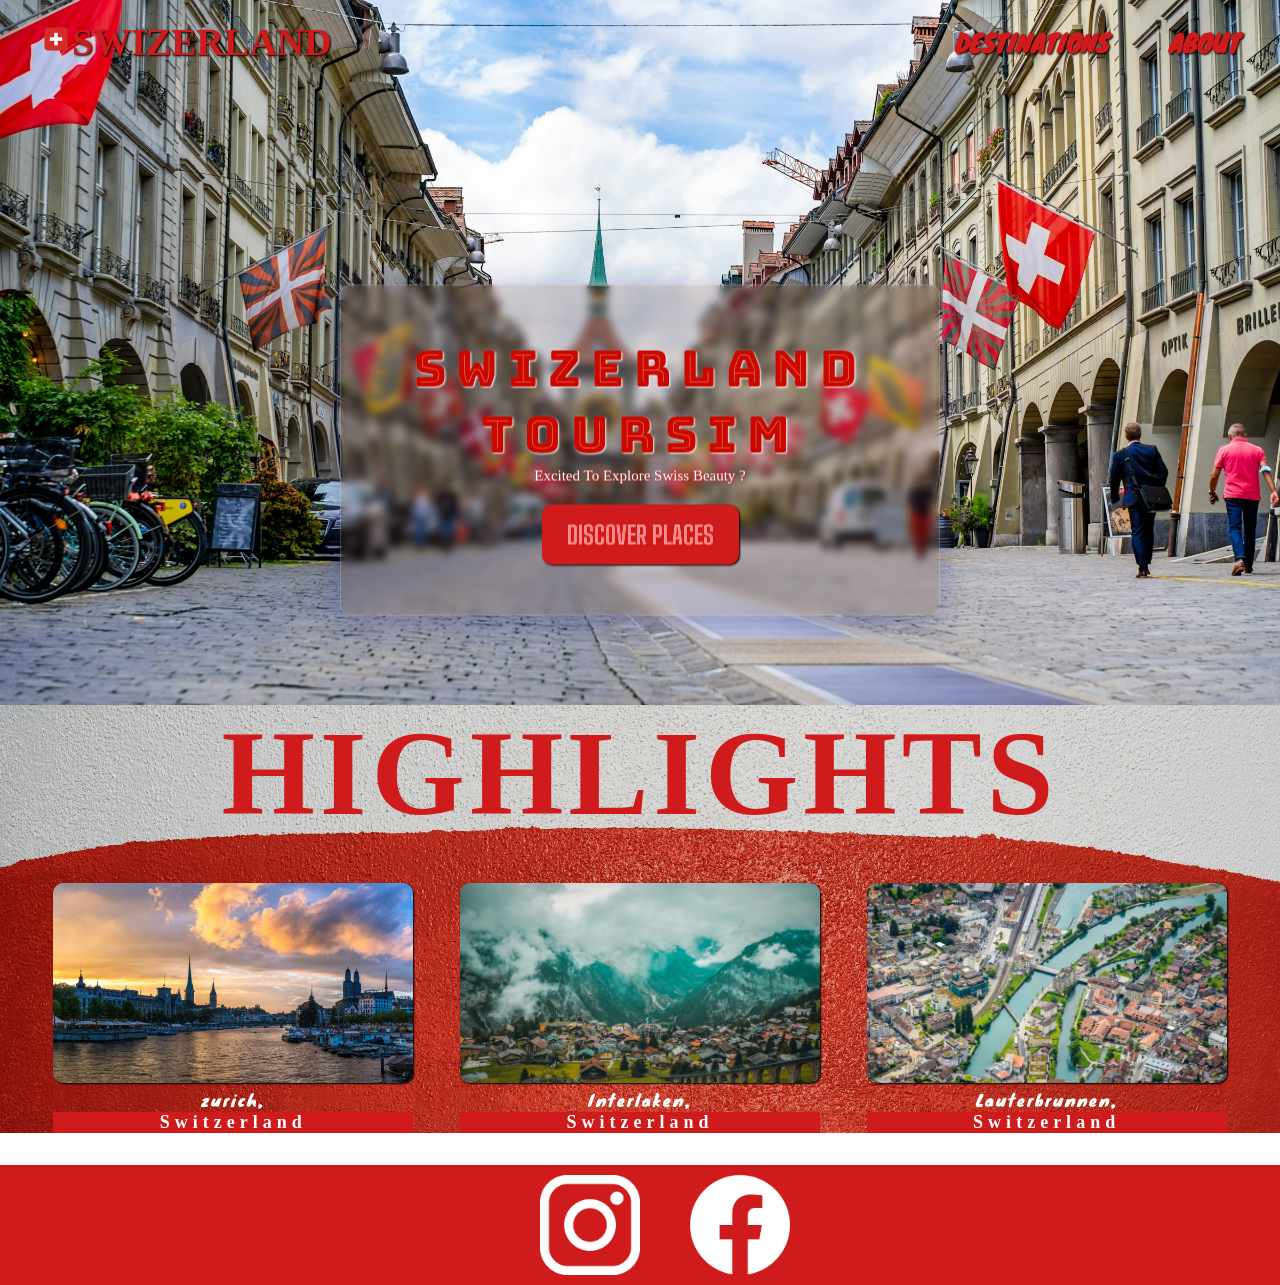
<file: index.html>
<!doctype html>
<html lang="en">
  <head>
    <meta charset="UTF-8" />
    <meta name="viewport" content="width=device-width, initial-scale=1.0" />
    <style>
      @import url("https://fonts.googleapis.com/css2?family=Knewave&family=Luckiest+Guy&display=swap");
      @import url("https://fonts.googleapis.com/css2?family=Knewave&display=swap");
      @import url("https://fonts.googleapis.com/css2?family=Bungee+Tint&display=swap");
      @import url("https://fonts.googleapis.com/css2?family=Big+Shoulders+Inline:opsz,wght@10..72,100..900&display=swap");
    </style>
    <link rel="shortcut icon" href="images/globe.png" type="png" />
    <link rel="stylesheet" href="style.css" />
    <link rel="stylesheet" href="hover-page.css" />
    <link
      rel="icon"
      type="image/png"
      sizes="32x32"
      href="images/icons/favicon-32x32.png"
    />
    <title>Switzerland Tourism | Travel Goals</title>
  </head>
  <body>
    <header>
      <div class="header-container">
        <a href="">
          <img
            src="images/icons/favicon-32x32.png"
            alt="swizerland-flag"
          />swizerland</a
        >
      </div>
      <nav>
        <ul>
          <li class="header-list"><a href="">destinations</a></li>
          <li class="header-list"><a href="">about</a></li>
        </ul>
      </nav>
    </header>
    <main>
      <section id="travel-swizerland">
        <div id="travel-content">
          <h1>swizerland <span>toursim</span></h1>
          <p>excited to explore swiss beauty ?</p>
          <a href="places.html">discover places</a>
        </div>
      </section>
      <section id="highlights-container">
        <h1>highlights</h1>
        <ul id="destinations">
          <li id="destination">
            <img
              src="images/places/pexels-david-taljat-3748658-8585571.jpg"
              alt="zurich,swizerland"
            />
            <p>zurich,</p>
            <strong>Switzerland</strong>
          </li>
          <li id="destination">
            <img
              src="images/places/pexels-omid-visuals-2565301-4159867.jpg"
              alt="Interlaken,Switzerland

            "
            />
            <p>Interlaken,</p>
            <strong>Switzerland</strong>
          </li>
          <li id="destination">
            <img
              src="images/places/pexels-vikramdeo-6753901.jpg"
              alt="Lauterbrunnen,Switzerland "
            />
            <p>Lauterbrunnen,</p>
            <strong>Switzerland</strong>
          </li>
        </ul>
      </section>
    </main>
    <footer>
      <ul>
        <li>
          <a
            href="https://www.instagram.com/accounts/login/?hl=en"
            target="_blank"
            ><img src="images/icons/insta.png" alt="instagram-logo"
          /></a>
        </li>
        <li>
          <a
            href="https://www.facebook.com/login/?next=https%3A%2F%2Fwww.facebook.com%2F"
            target="_blank"
            ><img src="images/icons/facebook.png" alt="facebook-logo"
          /></a>
        </li>
      </ul>
    </footer>
  </body>
</html>
</file>
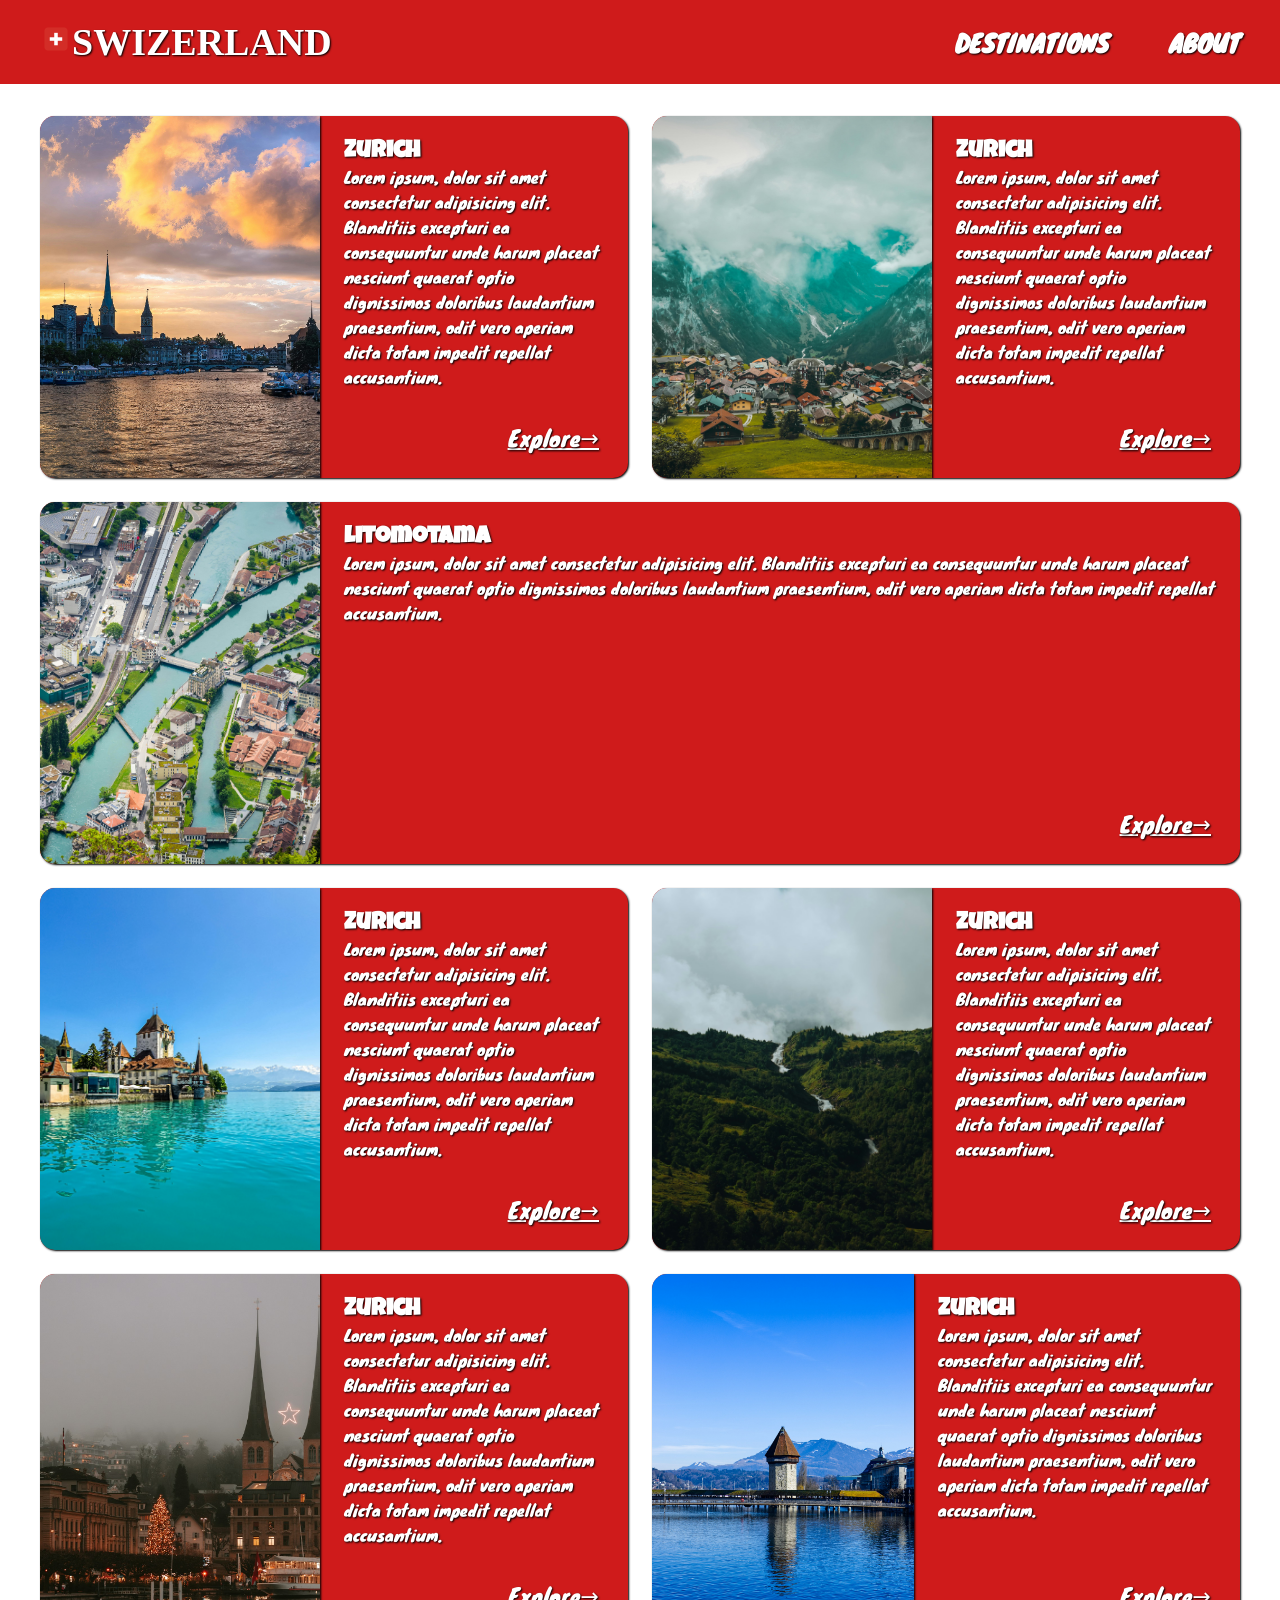
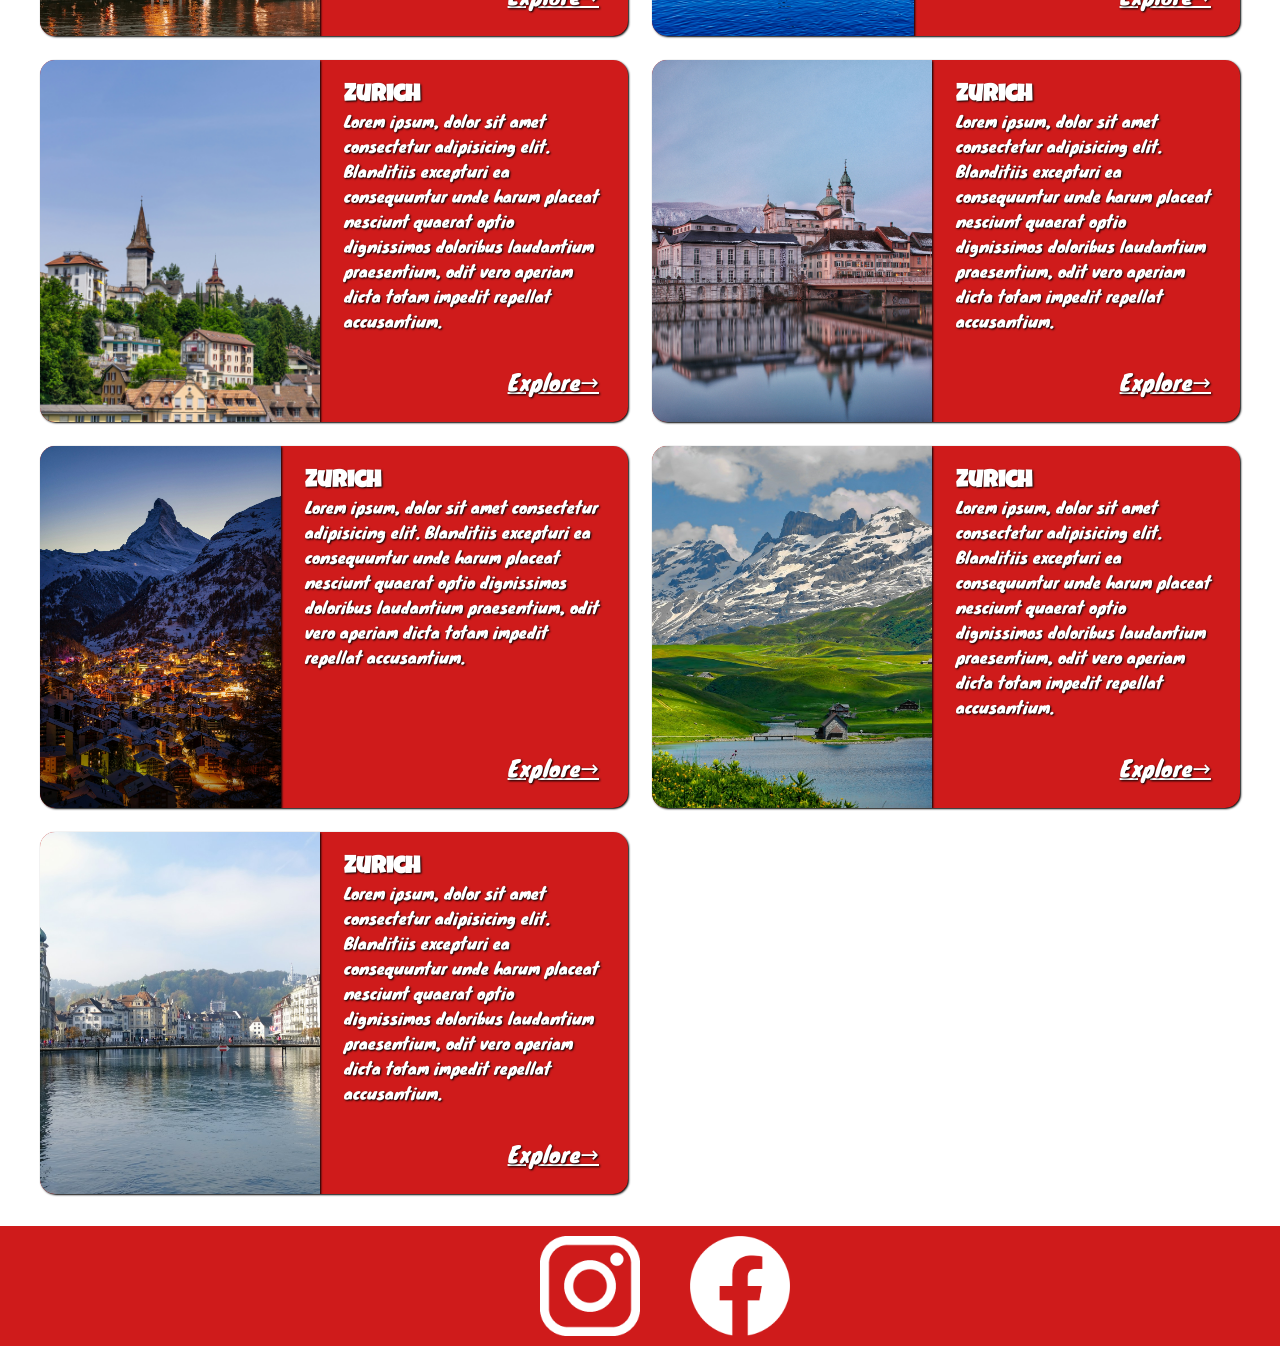
<file: places.html>
<!DOCTYPE html>
<html lang="en">
  <head>
    <meta charset="UTF-8" />
    <meta name="viewport" content="width=device-width, initial-scale=1.0" />
    <link
      rel="icon"
      type="image/png"
      sizes="32x32"
      href="images/icons/favicon-32x32.png"
    />
    <style>
      @import url("https://fonts.googleapis.com/css2?family=Knewave&family=Luckiest+Guy&display=swap");
      @import url("https://fonts.googleapis.com/css2?family=Knewave&display=swap");
      @import url("https://fonts.googleapis.com/css2?family=Bungee+Tint&display=swap");
      @import url("https://fonts.googleapis.com/css2?family=Big+Shoulders+Inline:opsz,wght@10..72,100..900&display=swap");
    </style>
    <link rel="stylesheet" href="places.css" />
    <link rel="stylesheet" href="hover-page.css" />
    <title>Discover Places</title>
  </head>
  <body>
    <header>
      <div class="header-container">
        <a href="index.html">
          <img
            src="images/icons/favicon-32x32.png"
            alt="swizerland-flag"
          />swizerland</a
        >
      </div>
      <nav>
        <ul>
          <li class="header-list"><a href="">destinations</a></li>
          <li class="header-list"><a href="">about</a></li>
        </ul>
      </nav>
    </header>
    <main>
      <ul id="places">
        <li id="places-container">
          <img
            src="images/places/pexels-david-taljat-3748658-8585571.jpg"
            alt="zurich"
          />
          <div id="places-data">
            <div>
              <h2>zurich</h2>
              <p>
                Lorem ipsum, dolor sit amet consectetur adipisicing elit.
                Blanditiis excepturi ea consequuntur unde harum placeat nesciunt
                quaerat optio dignissimos doloribus laudantium praesentium, odit
                vero aperiam dicta totam impedit repellat accusantium.
              </p>
            </div>

            <div id="item-content"><a href="">Explore&rarr;</a></div>
          </div>
        </li>
        <li id="places-container">
          <img
            src="images/places/pexels-omid-visuals-2565301-4159867.jpg"
            alt="zurich"
          />
          <div id="places-data">
            <div>
              <h2>zurich</h2>
              <p>
                Lorem ipsum, dolor sit amet consectetur adipisicing elit.
                Blanditiis excepturi ea consequuntur unde harum placeat nesciunt
                quaerat optio dignissimos doloribus laudantium praesentium, odit
                vero aperiam dicta totam impedit repellat accusantium.
              </p>
            </div>

            <div id="item-content"><a href="">Explore&rarr;</a></div>
          </div>
        </li>
        <li id="places-container">
          <img src="images/places/pexels-vikramdeo-6753901.jpg" alt="zurich" />
          <div id="places-data">
            <div>
              <h2>litomotama</h2>
              <p>
                Lorem ipsum, dolor sit amet consectetur adipisicing elit.
                Blanditiis excepturi ea consequuntur unde harum placeat nesciunt
                quaerat optio dignissimos doloribus laudantium praesentium, odit
                vero aperiam dicta totam impedit repellat accusantium.
              </p>
            </div>

            <div id="item-content"><a href="">Explore&rarr;</a></div>
          </div>
        </li>
        <li id="places-container">
          <img src="images/places/background.jpg" alt="zurich" />
          <div id="places-data">
            <div>
              <h2>zurich</h2>
              <p>
                Lorem ipsum, dolor sit amet consectetur adipisicing elit.
                Blanditiis excepturi ea consequuntur unde harum placeat nesciunt
                quaerat optio dignissimos doloribus laudantium praesentium, odit
                vero aperiam dicta totam impedit repellat accusantium.
              </p>
            </div>

            <div id="item-content"><a href="">Explore&rarr;</a></div>
          </div>
        </li>
        <li id="places-container">
          <img src="images/places/5swiz.jpg" alt="zurich" />
          <div id="places-data">
            <div>
              <h2>zurich</h2>
              <p>
                Lorem ipsum, dolor sit amet consectetur adipisicing elit.
                Blanditiis excepturi ea consequuntur unde harum placeat nesciunt
                quaerat optio dignissimos doloribus laudantium praesentium, odit
                vero aperiam dicta totam impedit repellat accusantium.
              </p>
            </div>

            <div id="item-content"><a href="">Explore&rarr;</a></div>
          </div>
        </li>
        <li id="places-container">
          <img
            src="images/places/henrique-ferreira-diPCLr0n0HE-unsplash.jpg"
            alt="zurich"
          />
          <div id="places-data">
            <div>
              <h2>zurich</h2>
              <p>
                Lorem ipsum, dolor sit amet consectetur adipisicing elit.
                Blanditiis excepturi ea consequuntur unde harum placeat nesciunt
                quaerat optio dignissimos doloribus laudantium praesentium, odit
                vero aperiam dicta totam impedit repellat accusantium.
              </p>
            </div>

            <div id="item-content"><a href="">Explore&rarr;</a></div>
          </div>
        </li>
        <li id="places-container">
          <img
            src="images/places/julian-370wAQZC0J4-unsplash.jpg"
            alt="zurich"
          />
          <div id="places-data">
            <div>
              <h2>zurich</h2>
              <p>
                Lorem ipsum, dolor sit amet consectetur adipisicing elit.
                Blanditiis excepturi ea consequuntur unde harum placeat nesciunt
                quaerat optio dignissimos doloribus laudantium praesentium, odit
                vero aperiam dicta totam impedit repellat accusantium.
              </p>
            </div>

            <div id="item-content"><a href="">Explore&rarr;</a></div>
          </div>
        </li>
        <li id="places-container">
          <img
            src="images/places/leopold-RIkvM-7T1D8-unsplash.jpg"
            alt="zurich"
          />
          <div id="places-data">
            <div>
              <h2>zurich</h2>
              <p>
                Lorem ipsum, dolor sit amet consectetur adipisicing elit.
                Blanditiis excepturi ea consequuntur unde harum placeat nesciunt
                quaerat optio dignissimos doloribus laudantium praesentium, odit
                vero aperiam dicta totam impedit repellat accusantium.
              </p>
            </div>

            <div id="item-content"><a href="">Explore&rarr;</a></div>
          </div>
        </li>
        <li id="places-container">
          <img
            src="images/places/martin-zenker-HK_Bb8j9WB4-unsplash.jpg"
            alt="zurich"
          />
          <div id="places-data">
            <div>
              <h2>zurich</h2>
              <p>
                Lorem ipsum, dolor sit amet consectetur adipisicing elit.
                Blanditiis excepturi ea consequuntur unde harum placeat nesciunt
                quaerat optio dignissimos doloribus laudantium praesentium, odit
                vero aperiam dicta totam impedit repellat accusantium.
              </p>
            </div>

            <div id="item-content"><a href="">Explore&rarr;</a></div>
          </div>
        </li>
        <li id="places-container">
          <img
            src="images/places/oleg-demakov-VXUqn9u08QI-unsplash.jpg"
            alt="zurich"
          />
          <div id="places-data">
            <div>
              <h2>zurich</h2>
              <p>
                Lorem ipsum, dolor sit amet consectetur adipisicing elit.
                Blanditiis excepturi ea consequuntur unde harum placeat nesciunt
                quaerat optio dignissimos doloribus laudantium praesentium, odit
                vero aperiam dicta totam impedit repellat accusantium.
              </p>
            </div>

            <div id="item-content"><a href="">Explore&rarr;</a></div>
          </div>
        </li>
        <li id="places-container">
          <img
            src="images/places/ricardo-gomez-angel-58uZCE8zrdk-unsplash.jpg"
            alt="zurich"
          />
          <div id="places-data">
            <div>
              <h2>zurich</h2>
              <p>
                Lorem ipsum, dolor sit amet consectetur adipisicing elit.
                Blanditiis excepturi ea consequuntur unde harum placeat nesciunt
                quaerat optio dignissimos doloribus laudantium praesentium, odit
                vero aperiam dicta totam impedit repellat accusantium.
              </p>
            </div>

            <div id="item-content"><a href="">Explore&rarr;</a></div>
          </div>
        </li>
        <li id="places-container">
          <img
            src="images/places/young-shih-CeCx0YgMbvY-unsplash.jpg"
            alt="zurich"
          />
          <div id="places-data">
            <div>
              <h2>zurich</h2>
              <p>
                Lorem ipsum, dolor sit amet consectetur adipisicing elit.
                Blanditiis excepturi ea consequuntur unde harum placeat nesciunt
                quaerat optio dignissimos doloribus laudantium praesentium, odit
                vero aperiam dicta totam impedit repellat accusantium.
              </p>
            </div>

            <div id="item-content"><a href="">Explore&rarr;</a></div>
          </div>
        </li>
      </ul>
    </main>
    <footer>
      <ul>
        <li>
          <a
            href="https://www.instagram.com/accounts/login/?hl=en"
            target="_blank"
            ><img src="images/icons/insta.png" alt="instagram-logo"
          /></a>
        </li>
        <li>
          <a
            href="https://www.facebook.com/login/?next=https%3A%2F%2Fwww.facebook.com%2F"
            target="_blank"
            ><img src="images/icons/facebook.png" alt="facebook-logo"
          /></a>
        </li>
      </ul>
    </footer>
  </body>
</html>
</file>
<file: style.css>
* {
  margin: 0%;
  padding: 0%;
  box-sizing: border-box;
}

header {
  display: flex;
  position: absolute;
  width: 100%;
  justify-content: space-between;
  align-items: center;
  padding: 1.25rem;
}
header a {
  text-decoration: none;
  text-transform: uppercase;
  font-size: 2.375rem;
  font-family:
    "Luckiest Guy" "Knewave",
    system-ui;
  font-weight: 600;
  font-style: normal;
  padding: 1.25rem;
  color: #cf1b1b;
  text-shadow: 1px 1px 2px rgb(0, 0, 1);
}

header nav ul {
  display: flex;
  align-items: center;
}
header nav ul a {
  font-family: "Knewave", system-ui;
  font-size: 1.5rem;
  letter-spacing: 0;
}
.header-list {
  list-style: none;
  padding-left: 1.25rem;
  text-decoration: none;
}
/*________________________________________________SECTION Content_______________________________________________________________________*/

#travel-swizerland {
  background-image: url(images/background/2swiz.jpg);
  height: 44.063rem;
  background-size: cover;
  background-position: center;
  /*(centering div)
  display: flex;
  justify-content: center;
  align-items: center;*/
}

#travel-content {
  background: rgba(98, 56, 56, 0.2);
  box-shadow: 0 0.5rem 2rem 0 rgba(31, 38, 135, 0.37);
  backdrop-filter: blur(4px);
  border-radius: 0.625rem;
  border: 0.0625rem solid rgba(255, 255, 255, 0.18);
  max-width: 37.5rem;
  width: 90%;
  position: absolute;
  top: 50%;
  left: 50%;
  transform: translate(-50%, -50%);
  text-align: center;
  padding: 3.125rem 0;
  /*position: relative;
  text-align: center;
  top: 15.625rem;
  margin: 0 auto;
  padding: 3.125rem 0;*/
}

#travel-content h1 {
  font-size: 3.125rem;
  font-family: "Bungee Tint", sans-serif;
  font-weight: 400;
  font-style: normal;
  letter-spacing: 0.625rem;
  text-transform: uppercase;
  text-shadow: 1px 1px 2px whitesmoke;
}

#travel-content p {
  color: #fff;
  text-transform: capitalize;
  font-size: 0.938rem;
  text-shadow: 1px 1px 2px #cf1b1b;
}

#travel-content a {
  text-decoration: none;
  color: #fff;
  background-color: #cf1b1b;
  padding: 0.938rem 1.563rem;
  border-radius: 0.625rem;
  display: inline-block;
  margin-top: 1.25rem;
  font-size: 1.563rem;
  font-family: "Big Shoulders Inline", sans-serif;
  font-weight: 500;
  font-style: normal;
  text-transform: uppercase;
  text-shadow: 1px 1px 2px red;
  box-shadow: 1px 1px 2px black;
}
/*______________highlight-section_______________________________________________________________________________________________________*/

#highlights-container {
  background: url(/images/background/6swiz.jpg);
  object-fit: cover;
  background-size: cover;
  background-position: top;
  margin-bottom: 0.063rem;
}

#highlights-container h1 {
  text-align: center;
  font-family:
    "Luckiest Guy" "Knewave",
    system-ui;
  text-transform: uppercase;
  font-size: 7.5rem;
  color: #cf1b1b;
  letter-spacing: 0.313rem;
  margin-bottom: 2.5rem;
}

#destination img {
  height: 12.5rem;
  width: 100%;
  object-fit: cover;
  background-size: cover;
  background-position: center;
  border-radius: 0.625rem;
  box-shadow: 1px 1px 2px black;
}
#destination {
  width: 30%;
}

#destinations {
  display: flex;
  margin: 2rem auto;
  justify-content: space-around;
  width: 95%;
  max-width: 1200px;
  align-items: flex-start;
  list-style: none;
  flex-wrap: wrap; 
  gap: 20px;
}

#destinations p {
  text-align: center;
  color: #fff;
  font-family: "Knewave", system-ui;
  letter-spacing: 0.125rem;
}

#destinations strong {
  display: block;
  text-align: center;
  font-family:
    "Luckiest Guy" "Knewave",
    system-ui;
  font-size: large;
  color: #fff;
  background-color: #cf1b1b;
  letter-spacing: 0.313rem;
}
/*____________________________________footer-section____________________________________________________________________________________*/

footer {
  background: #cf1b1b;
  padding: 0.625rem 0;
}

footer li {
  height: 6.25rem;
  width: 6.25rem;
  margin-left: 3.125rem;
}
footer img {
  height: 100%;
  width: 100%;
}

footer ul {
  display: flex;
  justify-content: center;
  align-items: center;
  list-style: none;
}
/* 
  RESPONSIVE DESIGN 
*/

/* For Tablets (Screens smaller than 1024px) */
@media (max-width: 1024px) {
  #highlights-container h1 {
    font-size: 5rem; 
  }

  #destinations {
    width: 95%; 
  }
}

/* For Mobile Phones (Screens smaller than 768px) */
@media (max-width: 768px) {
  
  header {
    flex-direction: column; 
    padding: 1rem;
    position: relative; 
  }

  header a {
    font-size: 1.8rem; 
    padding: 0.5rem;
  }

  header nav ul {
    margin-top: 10px;
  }

  header nav ul a {
    font-size: 1.2rem;
  }

  /* Hero Section adjustments */
  #travel-swizerland {
    height: 30rem; 
  }

  #travel-content {
    width: 90%; 
    padding: 2rem 1rem;
  }

  #travel-content h1 {
    font-size: 2rem;
    letter-spacing: 0.2rem;
  }

  /* Highlights Section adjustments */
  #highlights-container h1 {
    font-size: 3rem;
  }

  #destinations {
    flex-direction: column; 
    gap: 2rem;
  }

  #destination {
    width: 100%; 
    max-width: 400px; 
  }

  /* Footer adjustments */
  footer li {
    height: 4rem;
    width: 4rem;
    margin: 0 1rem; 
  }
}
</file>
<file: hover-page.css>
header a:hover {
  color: #fff;
  background-color: #cf1b1b;
  font-style: normal;
  border-radius: 0.938rem;
  letter-spacing: 0.625rem;
  box-shadow:
    0.438rem 0.438rem 0.875rem #d53f3f,
    -0.438rem -0.438rem 0.875rem #982626;
}

#travel-content a:hover {
  color: #fff;
  background-color: #cf1b1b;
  letter-spacing: 0.625rem;
  box-shadow:
    0.438rem 0.438rem 0.875rem #a29a9a,
    -0.438rem -0.438rem 0.875rem #b6b0b0;
}

#item-content a:hover {
  color: #fff;
  box-shadow:
    0.438rem 0.438rem 0.875rem #d53f3f,
    -0.438rem -0.438rem 0.875rem #982626;
  border-radius: 0.938rem;
}
</file>
<file: places.css>
* {
  margin: 0%;
  padding: 0%;
  box-sizing: border-box;
  scroll-behavior: smooth;
}

header {
  display: flex;
  position: static;
  width: 100%;
  justify-content: space-between;
  align-items: center;
  padding: 1.25rem;
  background-color: #cf1b1b;
}
header a {
  text-decoration: none;
  text-transform: uppercase;
  font-size: 2.375rem;
  font-family:
    "Luckiest Guy" "Knewave",
    system-ui;
  font-weight: 600;
  font-style: normal;
  padding: 1.25rem;
  color: #fff;
  text-shadow: 1px 1px 2px rgb(0, 0, 1);
}

header nav ul {
  display: flex;
  align-items: center;
}
header nav ul a {
  font-family: "Knewave", system-ui;
  font-size: 1.5rem;
  letter-spacing: 0;
}
.header-list {
  list-style: none;
  padding-left: 1.25rem;
  text-decoration: none;
}

/*________________________________________places-conainer____________________________________________________*/

#places-container img {
  height: 22.625rem;
  width: 17.5rem;
  object-fit: cover;
  background-size: cover;
  background-position: center;
  box-shadow: 0.063rem 0.063rem 0.125rem black;
}

#places-container {
  display: flex;
  background-color: #cf1b1b;
  color: #fff;
  border-radius: 0.938rem;
  text-shadow: 1px 1px 2px rgb(0, 0, 1);
  box-shadow: 0.063rem 0.063rem 0.125rem black;
  overflow: hidden;
}

#places {
  width: 95%; 
  max-width: 75rem; 
  margin: 2rem auto; 
  display: grid;
  grid-template-columns: 1fr 1fr;
  gap: 1.5rem;
}
li:nth-of-type(3) {
  grid-column: 1 / span 2;
}

#places-data {
  padding: 1.5rem;
  display: flex;
  flex-direction: column;
  justify-content: space-between;
}

#places-data h2 {
  font-family: "Luckiest Guy";
  text-transform: capitalize;
}

#places-data p {
  font-family: "Knewave", system-ui;
}
#item-content {
  text-align: end;
}
#places-data a {
  font-size: 1.375rem;
  font-family: "Knewave", system-ui;
  color: #fff;
  padding: 0.313rem;
}

/*________________________________________footer_____________________________________________________________*/

footer {
  background: #cf1b1b;
  padding: 0.625rem 0;
  text-align: center;
}

footer li {
  height: 6.25rem;
  width: 6.25rem;
  margin-left: 3.125rem;
}

footer img {
  height: 100%;
  width: 100%;
  object-fit: cover;
}

footer ul {
  display: flex;
  justify-content: center;
  align-items: center;
  list-style: none;
  margin: 0;
  padding: 0;
}
/* 
  RESPONSIVE DESIGN 
*/

/* For Tablets and smaller (Screens smaller than 1200px) */
@media (max-width: 1200px) {
  #places {
    width: 95%; 
    grid-template-columns: 1fr 1fr; 
  }
}

/* For Mobile Phones (Screens smaller than 768px) */
@media (max-width: 768px) {
  /* Header adjustments */
  header {
    flex-direction: column;
    padding: 1rem;
  }

  header a {
    font-size: 1.8rem;
    padding: 0.5rem;
  }

  header nav ul a {
    font-size: 1.2rem;
  }

  /* Places Grid adjustment */
  #places {
    grid-template-columns: 1fr; 
  }

  li:nth-of-type(3) {
    grid-column: auto;
  }

  /* Places Card adjustment */
  #places-container {
    flex-direction: column; 
  }

  #places-container img {
    width: 100%; 
    height: 250px; 
  }

  #places-data {
    padding: 1rem;
  }

  /* Footer adjustments */
  footer li {
    height: 4rem;
    width: 4rem;
    margin: 0 1rem;
  }
}
</file>
